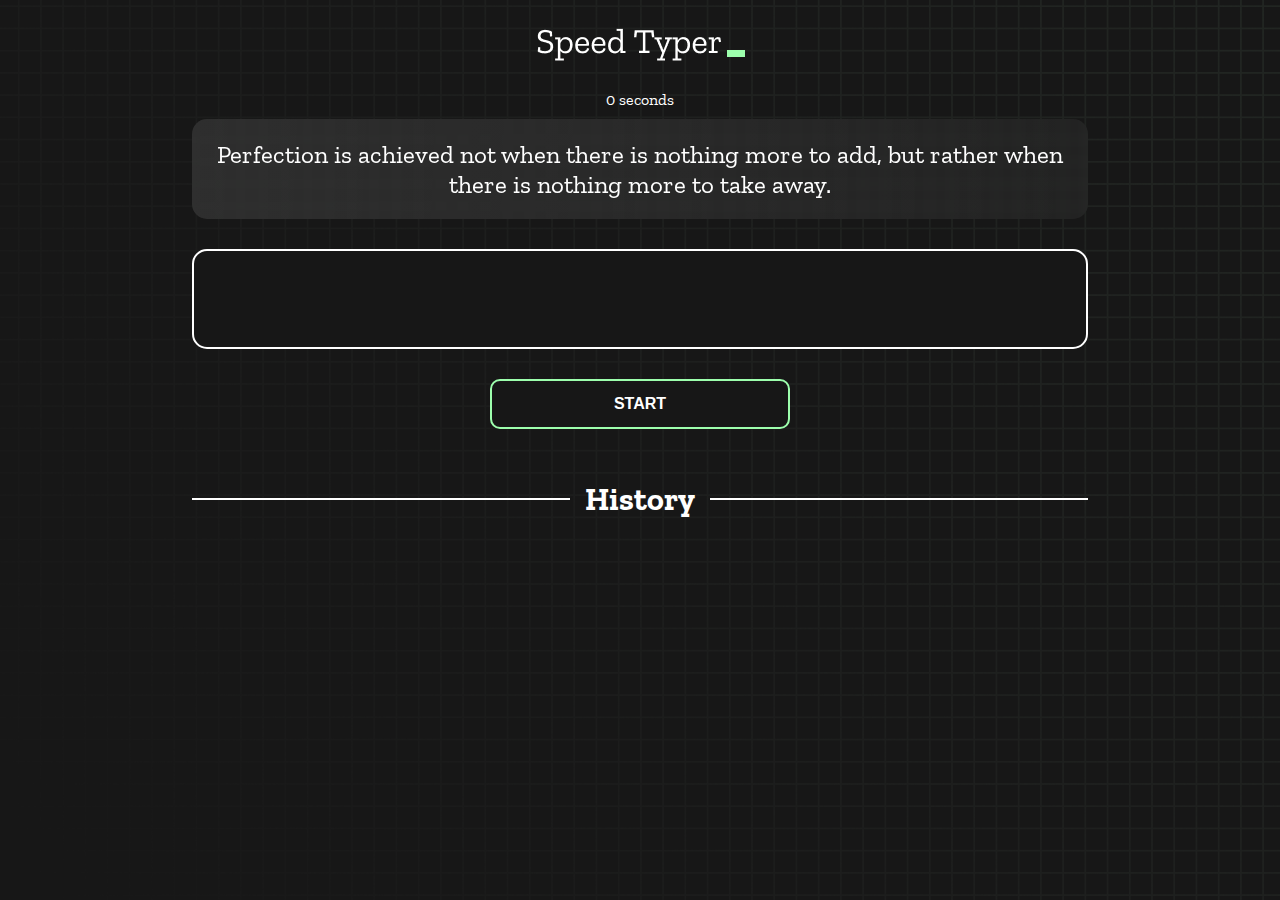
<file: index.html>
<!DOCTYPE html>
<html lang="en">

<head>
  <meta charset="UTF-8" />
  <meta http-equiv="X-UA-Compatible" content="IE=edge" />
  <meta name="viewport" content="width=device-width, initial-scale=1.0" />
  <link rel="shortcut icon" href="./image/keyboard.svg" type="image/x-icon">
  <title>Speed Monster</title>
  <link rel="stylesheet" href="./css/styles.css" />
  <link rel="preconnect" href="https://fonts.googleapis.com" />
  <link rel="preconnect" href="https://fonts.gstatic.com" crossorigin />
  <link href="https://fonts.googleapis.com/css2?family=Zilla+Slab:wght@300;400;500&display=swap" rel="stylesheet" />
</head>

<body>
  <h1 class="title"><img src="./image/logo.png" /></h1>
  <div id="show-time">0 seconds</div>

  <div class="box-container">
    <div id="question"></div>

    <div id="display" class="inactive"></div>

    <div class="buttons">
      <button id="starts">START</button>
    </div>

    <div class="divider-container">
      <div class="line"></div>
      <h1 class="title2">History</h1>
      <div class="line"></div>
    </div>
    <div id="histories"></div>
  </div>

  <div id="countdown"></div>
  <div id="modal-background" class="hidden"></div>
  <div id="result" class="hidden"></div>

  <script src="./js/history.js"></script>
  <script src="./js/script.js"></script>
</body>

</html>
</file>
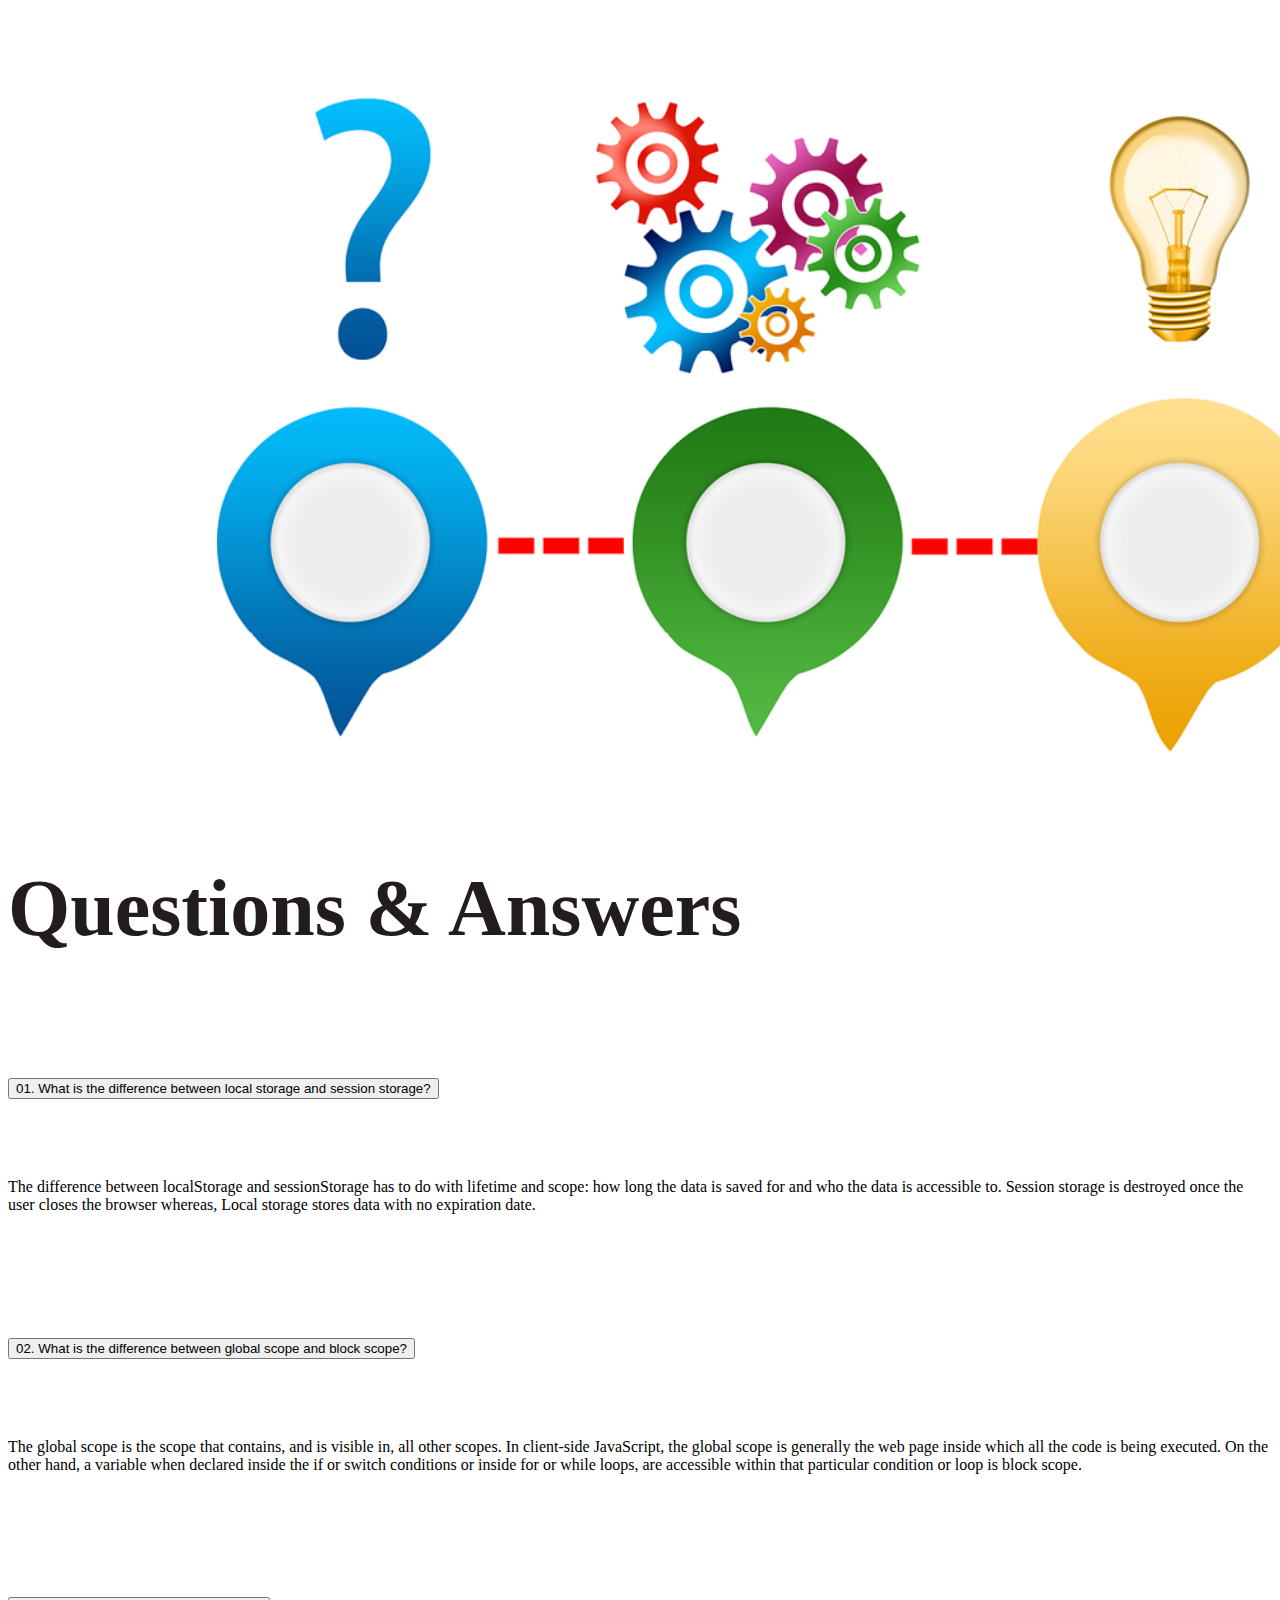
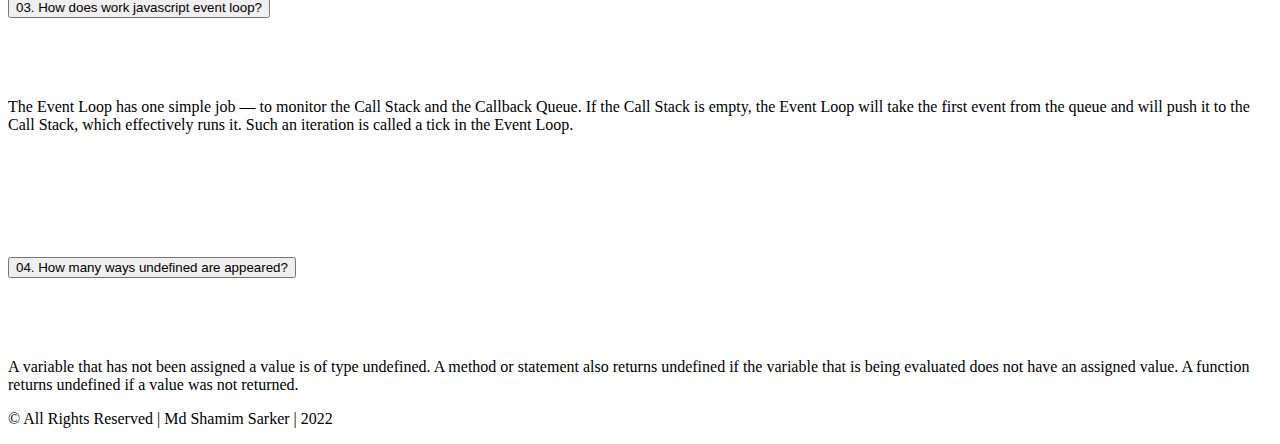
<file: blog.html>
<!doctype html>
<html lang="en">

<head>
    <meta charset="utf-8">
    <meta name="viewport" content="width=device-width, initial-scale=1">
    <title>Blog Page</title>
    <link rel="shortcut icon" href="./image/question.svg" type="image/x-icon">
    <!-- Bootstrap CSS CDN -->
    <link href="https://cdn.jsdelivr.net/npm/bootstrap@5.2.0/dist/css/bootstrap.min.css" rel="stylesheet"
        integrity="sha384-gH2yIJqKdNHPEq0n4Mqa/HGKIhSkIHeL5AyhkYV8i59U5AR6csBvApHHNl/vI1Bx" crossorigin="anonymous">
    <!-- Custom CSS Link -->
    <link rel="stylesheet" href="./css/blog.css">
</head>

<body>
    <!-- Header Section Start -->
    <header>
        <!-- banner Start -->
        <section class="banner-img d-flex justify-content-center align-items-center">
        </section>
        <!-- banner End -->

        <!-- accordion start -->
        <h2 class="text-center">Questions & Answers</h2>
        <section class="container mt-5">
            <div class="accordion accordion-flush" id="accordionFlushExample">
                <div class="accordion-item">
                    <h2 class="accordion-header" id="flush-headingOne">
                        <button class="accordion-button collapsed" type="button" data-bs-toggle="collapse"
                            data-bs-target="#flush-collapseOne" aria-expanded="false" aria-controls="flush-collapseOne">
                            <span class="fs-5">01. What is the difference between local storage and session
                                storage?</span>
                        </button>
                    </h2>
                    <div id="flush-collapseOne" class="accordion-collapse collapse" aria-labelledby="flush-headingOne"
                        data-bs-parent="#accordionFlushExample">
                        <div class="accordion-body">The difference between localStorage and sessionStorage has to do
                            with lifetime and scope: how long the data is saved for
                            and who the data is accessible to. Session storage is destroyed once the user closes the
                            browser whereas, Local storage
                            stores data with no expiration date.
                        </div>
                    </div>
                </div>
                <div class="accordion-item">
                    <h2 class="accordion-header" id="flush-headingTwo">
                        <button class="accordion-button collapsed" type="button" data-bs-toggle="collapse"
                            data-bs-target="#flush-collapseTwo" aria-expanded="false" aria-controls="flush-collapseTwo">
                            <span class="fs-5">02. What is the difference between global scope and block scope?</span>
                        </button>
                    </h2>
                    <div id="flush-collapseTwo" class="accordion-collapse collapse" aria-labelledby="flush-headingTwo"
                        data-bs-parent="#accordionFlushExample">
                        <div class="accordion-body">
                            The global scope is the scope that contains, and is visible in, all other scopes. In
                            client-side JavaScript, the global
                            scope is generally the web page inside which all the code is being executed. On the other
                            hand, a variable when declared inside the if or switch conditions or inside for or while
                            loops, are accessible within that
                            particular condition or loop is block scope.
                        </div>
                    </div>
                </div>
                <div class="accordion-item">
                    <h2 class="accordion-header" id="flush-headingThree">
                        <button class="accordion-button collapsed" type="button" data-bs-toggle="collapse"
                            data-bs-target="#flush-collapseThree" aria-expanded="false"
                            aria-controls="flush-collapseThree">
                            <span class="fs-5">03. How does work javascript event loop?</span>
                        </button>
                    </h2>
                    <div id="flush-collapseThree" class="accordion-collapse collapse"
                        aria-labelledby="flush-headingThree" data-bs-parent="#accordionFlushExample">
                        <div class="accordion-body">
                            The Event Loop has one simple job — to monitor the Call Stack and the Callback Queue. If the
                            Call Stack is empty, the
                            Event Loop will take the first event from the queue and will push it to the Call Stack,
                            which effectively runs it. Such
                            an iteration is called a tick in the Event Loop.
                        </div>
                    </div>
                </div>

                <div class="accordion-item">
                    <h2 class="accordion-header" id="flush-headingFour">
                        <button class="accordion-button collapsed" type="button" data-bs-toggle="collapse"
                            data-bs-target="#flush-collapseFour" aria-expanded="false"
                            aria-controls="flush-collapseFour">
                            <span class="fs-5">04. How many ways undefined are appeared?</span>
                        </button>
                    </h2>
                    <div id="flush-collapseFour" class="accordion-collapse collapse" aria-labelledby="flush-headingFour"
                        data-bs-parent="#accordionFlushExample">
                        <div class="accordion-body">A variable that has not been assigned a value is of type undefined.
                            A method or statement also returns undefined if the
                            variable that is being evaluated does not have an assigned value. A function returns
                            undefined if a value was not
                            returned.
                        </div>
                    </div>
                </div>
            </div>
        </section>
        <!-- accordion End -->
    </header>
    <!-- Header Section End -->


    <!-- Main Section Start -->
    <main class="container">

    </main>
    <!-- Main Section End -->

    <!-- Footer Section Start -->
    <footer class="py-3 my-4">
        <p class="text-center text-muted">&COPY; All Rights Reserved | Md Shamim Sarker | 2022</p>
    </footer>
    <!-- Footer Section End -->
    <!-- Bootastrap Script -->
    <script src="https://cdn.jsdelivr.net/npm/bootstrap@5.2.0/dist/js/bootstrap.bundle.min.js"
        integrity="sha384-A3rJD856KowSb7dwlZdYEkO39Gagi7vIsF0jrRAoQmDKKtQBHUuLZ9AsSv4jD4Xa"
        crossorigin="anonymous"></script>
</body>

</html>
</file>
<file: css/styles.css>
* {
  padding: 0;
  margin: 0;
  box-sizing: border-box;
}

body {
  background-image: url("../image/bg.png");
  background-size: cover;
  background-position: left top;
  font-family: "Zilla Slab", serif;
}

.box-container {
  width: 70%;
  margin: 0 auto;
}

#question {
  min-height: 100px;
  display: flex;
  align-items: center;
  text-align: center;
  justify-content: center;
  color: white;
  font-size: 25px;
  border-radius: 15px;
  background: rgb(255, 255, 255);
  background: linear-gradient(92.49deg,
      rgba(255, 255, 255, 0.1) 0.18%,
      rgba(255, 255, 255, 0.05) 99.85%);
  backdrop-filter: blur(5px);
  margin-bottom: 30px;
  padding: 10px;
}

#display {
  min-height: 100px;
  display: flex;
  flex-wrap: wrap;
  align-items: center;
  padding: 10px;
  color: white;
  font-size: 32px;
  background-color: #171717;
  border: 2px solid #9dffad;
  border-radius: 15px;
}

#countdown {
  position: fixed;
  height: 100vh;
  width: 100vw;
  background-color: rgba(0, 0, 0, 0.8);
  top: 0;
  left: 0;
  display: flex;
  align-items: center;
  justify-content: center;
  font-size: 3rem;
  color: white;
  display: none;
}

#result {
  position: fixed;
  top: 50%;
  left: 50%;
  /* issue-5: top: 10% => 50%; left: 10% => 50% */
  transform: translate(-50%, -50%);
  height: 250px;
  width: 400px;
  background-color: #171717;
  border-radius: 15px;
  border: 2px solid #9dffad;
  color: white;
  text-align: center;
  line-height: 2.5em;
  padding: 2rem;
}

#show-time {
  text-align: center;
  color: white;
  margin: 10px 0;
}

.green {
  color: #9dffad;
}

.red {
  color: #eb6565;
}

.bold {
  font-weight: 700;
}

.inactive {
  border: 2px solid white !important;
}

.hidden {
  display: none;
}

.title {
  text-align: center;
  color: white;
  margin: 20px 0;
}

.divider-container {
  height: 80px;
  display: flex;
  justify-content: center;
  align-items: center;
  gap: 15px;
  margin: 0 auto;
}

.line {
  height: 2px;
  background: white;
  width: 100%;
}

.title2 {
  color: white;
  display: block;
}

.buttons {
  display: flex;
  justify-content: center;
  margin: 30px 0;
}

button {
  padding: 10px 20px;
  border: none;
  font-size: 16px;
  font-weight: bold;
  width: 300px;
  height: 50px;
  color: white;
  background-color: #171717;
  border-radius: 10px;
  border: 2px solid #9dffad;
  cursor: pointer;
}

#histories {
  display: grid;
  grid-template-columns: repeat(3, 1fr);
  gap: 17px;
  margin-bottom: 20px;
}

.card {
  height: 100%;
  padding: 10px;
  display: flex;
  flex-direction: column;
  justify-content: center;
  align-items: center;
  text-align: center;
  color: white;
  border-radius: 15px;
  background: rgb(255, 255, 255);
  background: linear-gradient(92.49deg,
      rgba(255, 255, 255, 0.1) 0.18%,
      rgba(255, 255, 255, 0.05) 99.85%);
  backdrop-filter: blur(5px);
  /* margin-bottom: 30px; */
}

#modal-background {
  background: rgb(255, 255, 255);
  background: linear-gradient(92.49deg,
      rgba(255, 255, 255, 0.1) 0.18%,
      rgba(255, 255, 255, 0.05) 99.85%);
  backdrop-filter: blur(5px);
  height: 100vh;
  width: 100%;
  position: fixed;
  top: 0;
}

/* Tablet device: breakpoint: md */
@media only screen and (max-width: 992px) {
  .box-container {
    padding: 0 20px;
    width: 100%;
  }

  #histories {
    grid-template-columns: repeat(2, 1fr);
  }
}

/* Mobile device: breakpoint: sm */
@media only screen and (max-width: 768px) {
  .box-container {
    padding: 0 20px;
    width: 100%;
  }

  #result {
    width: 90vw;
    margin: auto;
  }

  #histories {
    grid-template-columns: 1fr;
  }
}
</file>
<file: css/blog.css>
body {
    overflow-x: hidden;
}

.banner-img {
    width: 100vw;
    height: 85vh;
    background: url('../image/blog-banner.png');
    background-repeat: no-repeat;
    background-size: cover;
    margin-top: 2rem;
}

h2 {
    font-size: 5em;
    color: #221c1c;
}

/* Mobile device: breakpoint: sm */
@media only screen and (max-width: 768px) {
    .banner-img {
        height: 20vh;
    }

    h2 {
        margin-top: 30px;
        font-size: 2em;
    }
}
</file>
